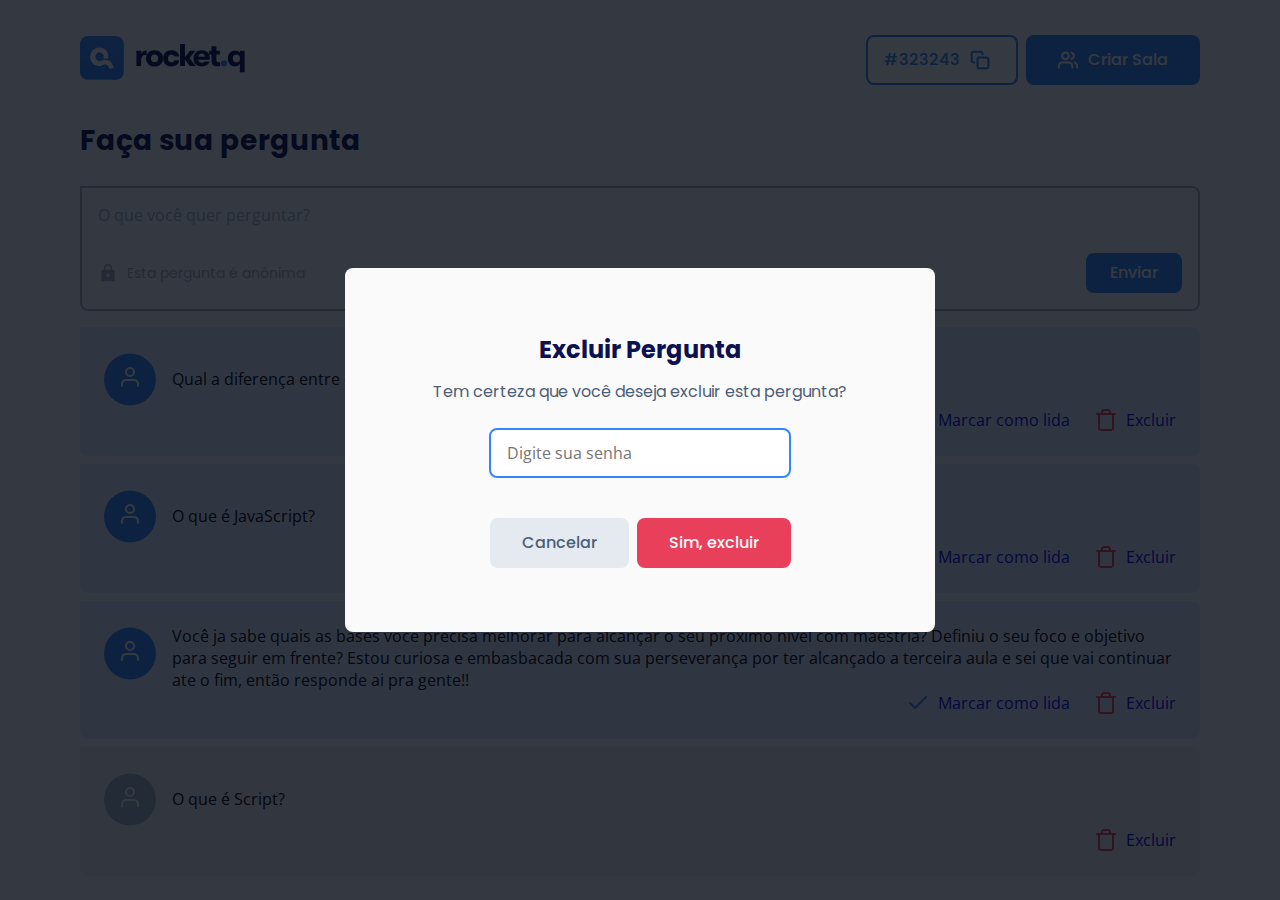
<file: room.html>
<!DOCTYPE html>

<head>
  <title>Rocket.Q - Perguntas e Respostas</title>
  <meta charset="UTF-8">
  <meta http-equiv="X-UA-Compatible" content="IE=edge">

  <!-- View Port -->
  <meta name="viewport" content="width=device-width, initial-scale=1.0">

  <!-- CSS -->
  <link rel="stylesheet" href="styles/global.css">
  <link rel="stylesheet" href="styles/room.css">
  <link rel="stylesheet" href="styles/modal.css">

  <!-- FONTS -->
  <link rel="preconnect" href="https://fonts.gstatic.com">
  <link href="https://fonts.googleapis.com/css2?family=Open+Sans&family=Poppins:wght@400;500;700&display=swap"
    rel="stylesheet">
</head>

<body>
  <div id="room" class="content">
    <header>
      <a href="#">
        <img src="assets/logo.svg" alt="Rocket.Q Logo" />
      </a>
      <div class="buttons">
        <div class="button outlined">
          #323243
          <img src="assets/copy.svg" alt="Copiar numero da sala" />
        </div>
        <a href="#" class="button">
          <img src="assets/users-white.svg" alt="Criar uma sala">
          Criar Sala
        </a>
      </div>
    </header>

    <main>
      <section id="question-form">
        <h2>Faça sua pergunta</h2>
        <form action="">
          <label class="sr-only" for-id="question">O que você quer perguntar?</label>
          <textarea name="question" id="question" placeholder="O que você quer perguntar?"></textarea>

          <footer>
            <div>
              <img src="assets/lock.svg" alt="Cadeado">
              Esta pergunta é anônima
            </div>
            <button>Enviar</button>
          </footer>
        </form>
      </section>

      <section id="questions">
        <h2 class="sr-only">Perguntas da comunidade</h2>
        <div class="questions">

          <div class="question-wrapper">
            <div class="question-content">
              <div class="user">
                <img src="assets/user.svg" alt="Avatar">
              </div>
              <div class="question">
                <p>Qual a diferença entre const, var e let no JavaScript?</p>
              </div>
            </div>
            <div class="actions">
              <a href="#" class="check">
                <img src="assets/check.svg" alt="Marcar como lida">
                Marcar como lida
              </a>
              <a href="#" class="delete">
                <img src="assets/trash.svg" alt="Excluir">
                Excluir
              </a>
            </div>
          </div>

          <div class="question-wrapper">
            <div class="question-content">
              <div class="user">
                <img src="assets/user.svg" alt="Avatar">
              </div>
              <div class="question">
                <p>O que é JavaScript? </p>
              </div>
            </div>
            <div class="actions">
              <a href="#" class="check">
                <img src="assets/check.svg" alt="Marcar como lida">
                Marcar como lida
              </a>
              <a href="#" class="delete">
                <img src="assets/trash.svg" alt="Excluir">
                Excluir
              </a>
            </div>
          </div>

          <div class="question-wrapper">
            <div class="question-content">
              <div class="user">
                <img src="assets/user.svg" alt="Avatar">
              </div>
              <div class="question">
                <p>Você ja sabe quais as bases você precisa melhorar para alcançar o seu próximo nível com maestria?
                  Definiu o seu foco e objetivo para seguir em frente? Estou curiosa e embasbacada com sua perseverança
                  por ter alcançado a terceira aula e sei que vai continuar ate o fim, então responde ai pra gente!!
                </p>
              </div>
            </div>
            <div class="actions">
              <a href="#" class="check">
                <img src="assets/check.svg" alt="Marcar como lida">
                Marcar como lida
              </a>
              <a href="#" class="delete">
                <img src="assets/trash.svg" alt="Excluir">
                Excluir
              </a>
            </div>
          </div>

          <div class="question-wrapper read">
            <div class="question-content">
              <div class="user">
                <img src="assets/user.svg" alt="Avatar">
              </div>
              <div class="question">
                <p>O que é Script?</p>
              </div>
            </div>
            <div class="actions">
              <a href="#" class="delete">
                <img src="assets/trash.svg" alt="Excluir">
                Excluir
              </a>
            </div>
          </div>

        </div>
      </section>

    </main>

  </div>

  <!----- MODAL ------>
  <div class="modal-wrapper">
    <div class="modal">
      <h2>Excluir Pergunta</h2>
      <p>Tem certeza que você deseja excluir esta pergunta?</p>

      <form action="#">
        <label class="sr-only" for-id="password">Digite sua senha admin</label>
        <input type="password" id="password" name="password" placeholder="Digite sua senha" />

        <div class="buttons">
          <div class="button grey">Cancelar</div>
          <button class="red">Sim, excluir</button>
        </div>
      </form>

    </div>
  </div>

</body>

</html>
</file>
<file: styles/global.css>
*{
  margin: 0;
  padding: 0;
  border: none;
  text-decoration: none;
  box-sizing: border-box;
}

html{
  --black: #0D114F;
  --white: #FAFAFA;
  --red: #E83F5B;
  --light-blue: #E0ECFF;
  --blue: #3485FF;
  --background: #F6FAFF;
  --overlay: #040911;
  --icons-details: #A5B0C1;

  --grey-dark: #4D5E77;
  --grey-blue: #A1B2CD;
  --grey-light:#E5EAF1;
  --grey-medium: #eaecf2;

  /* 1rem = 16px (User Agent) = 100% (User Agent) */
  font-size: 62.5% /* 10px */
}

body{
  display: flex;
  height: 100vh;
  background: var(--background);
}

body, button, input, textarea{
  /* intervalo de tamanho */
  font-size: clamp(14px, 1.6rem, 2vw);

  font-family: 'Open Sans', sans-serif;
  /* font-family: 'Poppins', sans-serif; */
}

.content{
  width: 100%;
  margin: 0 auto;
}

.sr-only{
  position: absolute;
  height: 1px;
  width: 1px;
  padding: 0;
  margin: -1px;
  overflow: hidden;
  clip-path: rect(0, 0, 0, 0);
  white-space: nowrap;
  border-width: 0;
}


/*--------- input and buttons*/
input, button, .button{
  border-radius: .8rem;
  height: 5rem;
}

button, .button{
  font-family: 'Poppins';
  font-weight: 500;
  line-height: 0;

  display: flex;
  align-items: center;
  justify-content: center;

  background: var(--blue);
  color: var(--white);

  transition: filter .2s;

  cursor: pointer;
}

button:hover, .button:hover{
  filter: brightness(1.2);
}

button > img,
.button > img{
  margin-right: 1rem;
  width: 2rem;
}

button.outlined,
.button.outlined{
  background: var(--white);
  color: var(--blue);
  border: .2rem solid var(--blue);
}

button.red,
.button.red{
  background: var(--red);
  color: var(--white);
}

button.grey,
.button.grey{
  background: var(--grey-light);
  color: var(--grey-dark);
}



/*** HEADER ****/

.content header{
  width: 80%;  
  margin: 3.5rem auto;
}

.content header img{
  width: 16.7rem;
}
</file>
<file: styles/room.css>
.content{
  max-width: min(112rem, 90%);
}

#room header{
  width: 100%;

  display: flex;
  align-items: center;
  justify-content: space-between;
}

#room header .buttons{
  display: flex;
}

#room header .buttons .button:nth-child(1){
  margin-right: .8rem;
  padding: 1.3rem 1.6rem;
}

#room header .buttons .button:nth-child(1) img{
  margin-left: 1rem;
  width: 2rem;
  height: 2rem;
}

#room header .buttons .button:nth-child(2){
  padding: 1.3rem 3.2rem;
}

#room header .buttons .button:nth-child(2) img{
  width: 2rem;
  height: 2rem;
}

/*** QUESTION FORM ***/
#question-form h2{
  font-family: 'Poppins', sans-serif;
  font-size: 2.8rem;
  color: var(--black);
  font-weight: 700;
  line-height: 4.2rem;

  margin-bottom: 2.4rem;
}

#question-form form{
  border: .2rem solid var(--grey-blue);
  padding: 1.6rem;
  border-radius: 0 .8rem .8rem .8rem;

  margin-bottom: 1.6rem;
}

#question-form form textarea{
  resize: none;
  background: transparent;

  width: 100%;

  outline: none;
}

#question-form form textarea::placeholder{
  color: var(--grey-blue);
}

#question-form form footer{
  display: flex;
  align-items: center;
  justify-content: space-between;
}

#question-form form footer > div{
  display: flex;
  align-items: center;

  color: var(--icons-details);
  font-family: 'Poppins', sans-serif;
  font-weight: 400;
  font-size: 1.4rem;
}

#question-form form footer > div img{
  margin-right: 0.9rem;
}

#question-form form footer button{
  height: auto;
  padding: .8rem 2.4rem;
  line-height: 2.4rem
}


/******* Questions *****/
.question-wrapper{
  background: var(--light-blue);
  margin-bottom: .8rem;
  border-radius: 0 .8rem .8rem .8rem ;
  padding: 2.4rem;
}

.question-wrapper .question-content{
  display: flex;
  align-items: flex-start;
}

.question-wrapper .question-content .user{
  background: var(--blue);
  clip-path: circle();
  padding: 1.4rem;
}

.question-wrapper .question-content p{
  margin-left: 1.6rem;
  word-break: break-word;
  display: flex;
  align-items: center;
  min-height: 5.5rem;
}

.question-wrapper .actions{
  display: flex;
  align-items: center;
  justify-content: flex-end;
}

.question-wrapper .actions > a{
  display: flex;
  align-items: center;
}

.question-wrapper .actions > a > img{
  margin-right: .8rem;
}

.question-wrapper .actions > a + a{
  margin-left: 2.4rem;
}

/***** Question Read ****/
.question-wrapper.read{
  background: var(--grey-medium);
}

.question-wrapper.read .question-content .user{
  background: var(--grey-blue);
}
</file>
<file: styles/modal.css>
.modal-wrapper{
  position: fixed;
  width: 100vw;
  height: 100vh;
  top: 0;
  left: 0;
  display: flex;

  background: rgba(4, 9, 17, .8);
}

.modal-wrapper .modal{
  width: min(59rem, 90%);
  background: var(--white);
  margin: auto;

  border-radius: .8rem;

  font-family: 'Poppins', sans-serif;
  text-align: center;

  padding: 6.4rem;
}

.modal-wrapper .modal h2{
  font-size: 2.4rem;
  font-weight: 700;
  margin-bottom: 1.2rem;
  color: var(--black);
}

.modal-wrapper .modal p{
  margin-bottom: 2.4rem;
  color: var(--grey-dark);
}

.modal-wrapper .modal input{
  margin-bottom: 4rem;
  padding: 1.3rem 1.6rem;
  border: .2rem solid var(--blue);
  outline: none;
  width: min(70%, 30.2rem)
}

.modal-wrapper .modal .buttons{
  display: flex;
  align-items: center;
  justify-content: center;
}

.modal-wrapper .modal .buttons > .button{
  margin-right: .8rem;
}

.modal-wrapper .modal .buttons > button,
.modal-wrapper .modal .buttons > .button{
  padding: 1.3rem 3.2rem;
}
</file>
